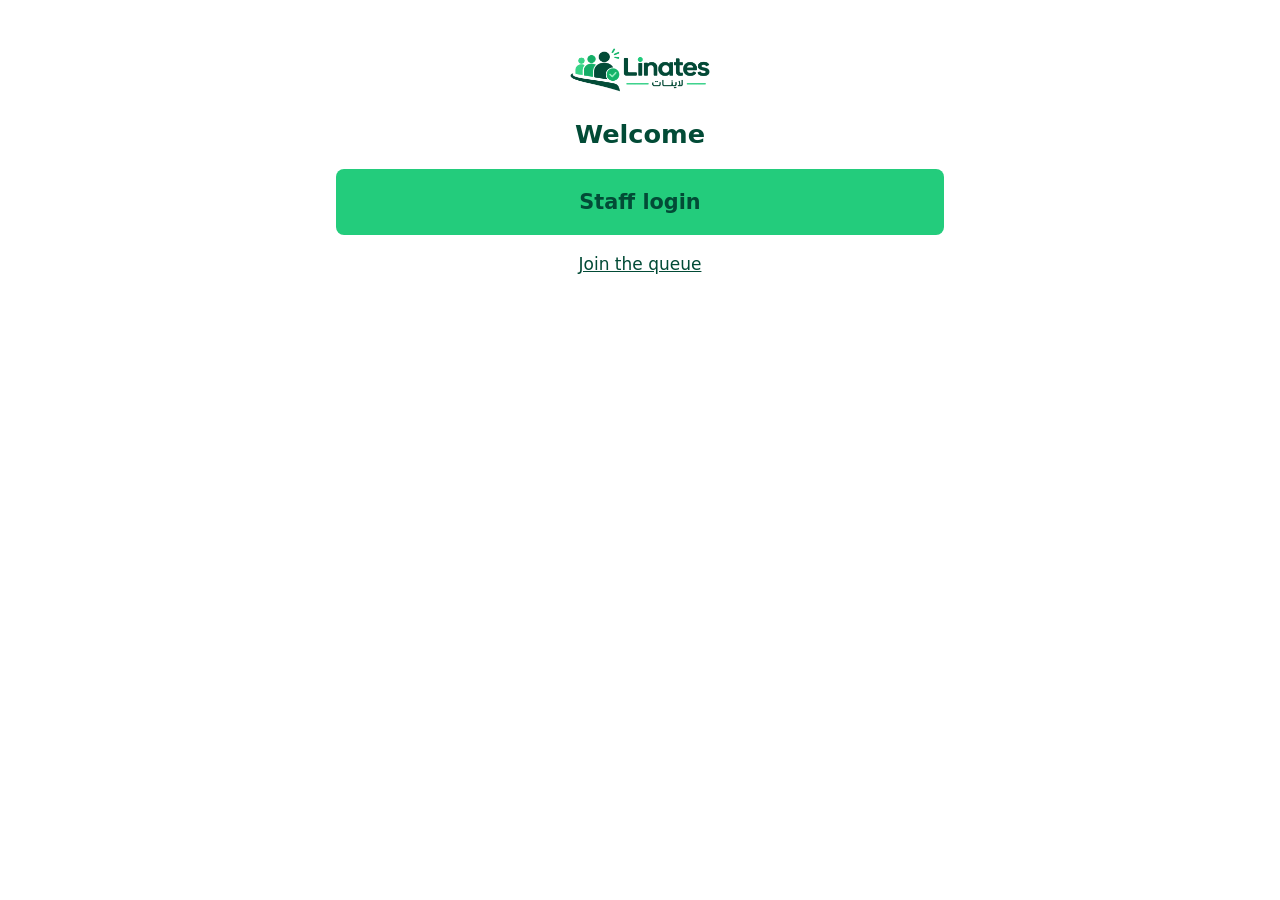
<file: public/index.html>
<!doctype html>
<html lang="en">
<head>
<meta charset="utf-8">
<meta name="viewport" content="width=device-width, initial-scale=1">
<title>Linates</title>
<link rel="stylesheet" href="style.css">
<style>
  .home { text-align: center; }
  .home header { justify-content: center; margin: 24px 0; }
  a.primary { display: block; padding: 18px; min-height: 44px; border-radius: 8px; font-size: 1.3rem; font-weight: 600;
              background: var(--accent); color: var(--accent-fg); text-decoration: none; }
  .home p a { color: var(--heading); }
</style>
</head>
<body>
<main class="home">
  <header><img src="logo.png" alt="Linates" height="44"></header>
  <h1>Welcome</h1>
  <a class="primary wide" href="staff.html">Staff login</a>
  <p><a href="join.html">Join the queue</a></p>
</main>
</body>
</html>
</file>
<file: public/style.css>
/* Colors from logo.png: dark #024B36, bright #23CC7C. Bright green gets dark labels; white on it fails AA. */
:root {
  --bg: #fff; --fg: #1b1b1b; --muted: #4d5f57; --card: #fff; --line: #cfdcd5;
  --heading: #024B36; --accent: #23CC7C; --accent-fg: #024B36; --danger: #b42318;
  color-scheme: light;
}
* { box-sizing: border-box; }
body { margin: 0; background: var(--bg); color: var(--fg);
       font: 17px/1.45 system-ui, -apple-system, "Segoe UI", sans-serif; }
main { max-width: 640px; margin: 0 auto; padding: 24px 16px; }
header { display: flex; justify-content: space-between; align-items: center; gap: 12px; margin-bottom: 20px; }
header img { display: block; height: 44px; width: auto; max-width: 100%; min-width: 0; object-fit: contain; }
h1 { font-size: 1.6rem; margin: 0 0 16px; color: var(--heading); }
h2 { font-size: 1.15rem; margin: 28px 0 8px; color: var(--heading); }
label { display: block; margin-bottom: 14px; font-weight: 600; }
input { display: block; width: 100%; margin-top: 6px; padding: 12px; font: inherit;
        border: 1px solid var(--line); border-radius: 8px; background: var(--card); color: var(--fg); }
button { font: inherit; font-weight: 600; padding: 12px 18px; min-height: 44px; border-radius: 8px;
         border: 1px solid var(--line); background: var(--card); color: var(--fg); cursor: pointer; }
button.primary { background: var(--accent); color: var(--accent-fg); border-color: var(--accent); }
button.danger { color: var(--danger); }
button:disabled { opacity: .5; cursor: default; }
:focus-visible { outline: 3px solid var(--heading);outline-offset: 2px; }
.wide { width: 100%; }
.muted { color: var(--muted); }
.error { color: var(--danger); min-height: 1.4em; }
.big { font-size: 3.5rem; font-weight: 800; margin: 8px 0; }
.called { background: var(--heading); color: #fff; border-radius: 16px; padding: 32px 20px; text-align: center; }
ul.list { list-style: none; padding: 0; margin: 0; }
ul.list li { display: flex; gap: 8px; align-items: center; flex-wrap: wrap;
             padding: 10px 0; border-bottom: 1px solid var(--line); }
ul.list li .who { flex: 1 1 180px; }
.row { display: flex; gap: 8px; flex-wrap: wrap; align-items: end; }
.row label { flex: 1 1 140px; margin: 0; }
#qr { background: #fff; padding: 12px; display: inline-block; margin-top: 8px; }
</file>
